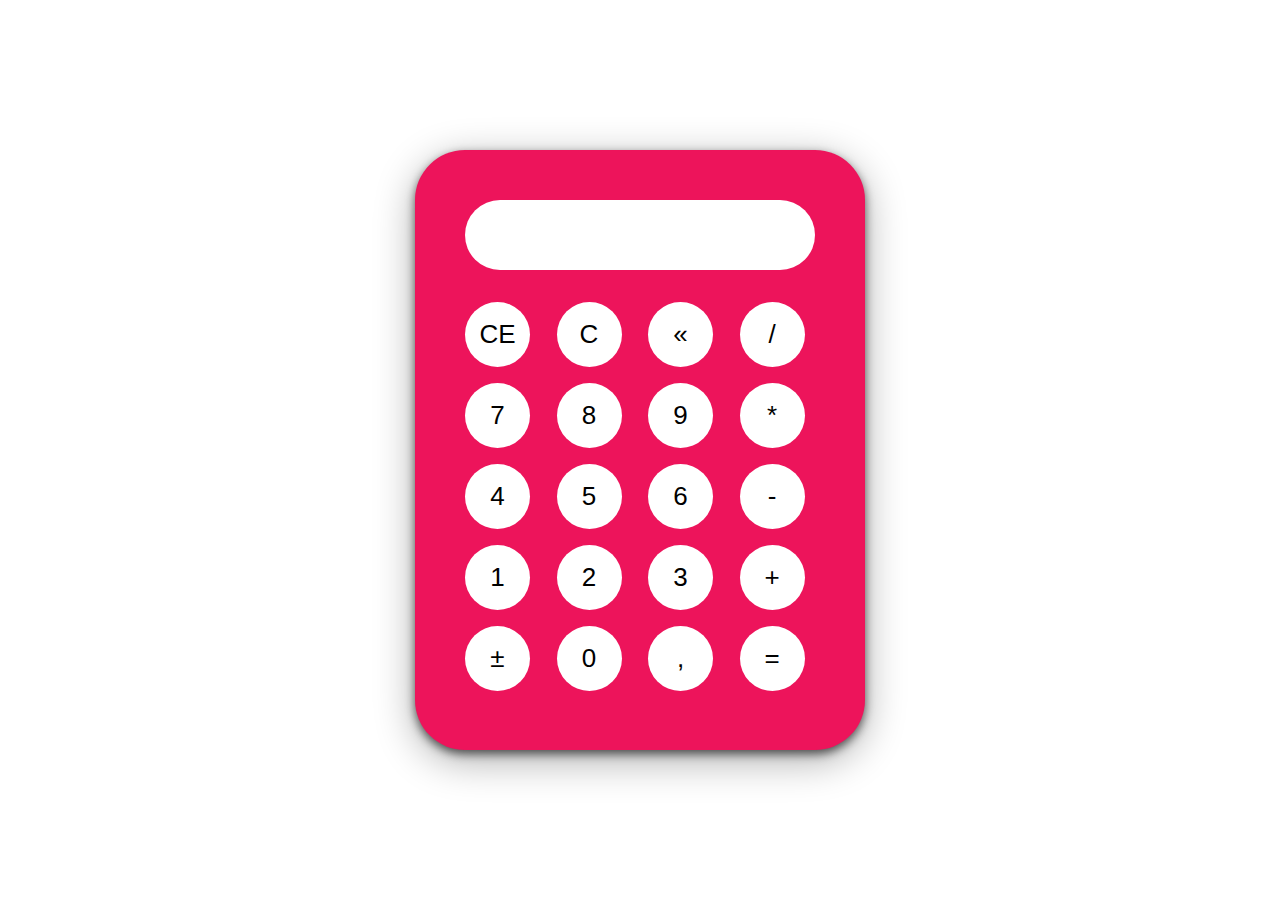
<file: 1SCJR-calculator/index.html>
<!DOCTYPE html>
<html lang="pt-br">

<head>
  <meta charset="UTF-8" />
  <meta http-equiv="X-UA-Compatible" content="IE=edge" />
  <meta name="viewport" content="width=device-width, initial-scale=1.0" />
  <title>Calculadora</title>
  <link href="./styles.css" rel="stylesheet" />
  <script src="./script.js" defer type="text/javascript"></script>
</head>

<body>
  <div class="calculadora">
    <div class="display" id="display"></div>
    <div class="container-buttons">
      <button id="limparDisplay">CE</button>
      <button id="limparCalculo">C</button>
      <button id="apagar">«</button>
      <button id="operadorDivisao">/</button>
      <button id="tecla7">7</button>
      <button id="tecla8">8</button>
      <button id="tecla9">9</button>
      <button id="operadorMulti">*</button>
      <button id="tecla4">4</button>
      <button id="tecla5">5</button>
      <button id="tecla6">6</button>
      <button id="operadorMenos">-</button>
      <button id="tecla1">1</button>
      <button id="tecla2">2</button>
      <button id="tecla3">3</button>
      <button id="operadorMais">+</button>
      <button id="inverter">±</button>
      <button id="tecla0" placeholder="12">0</button>
      <button id="decimal">,</button>
      <button id="igual">=</button>
    </div>
  </div>
</body>
</html>
</file>
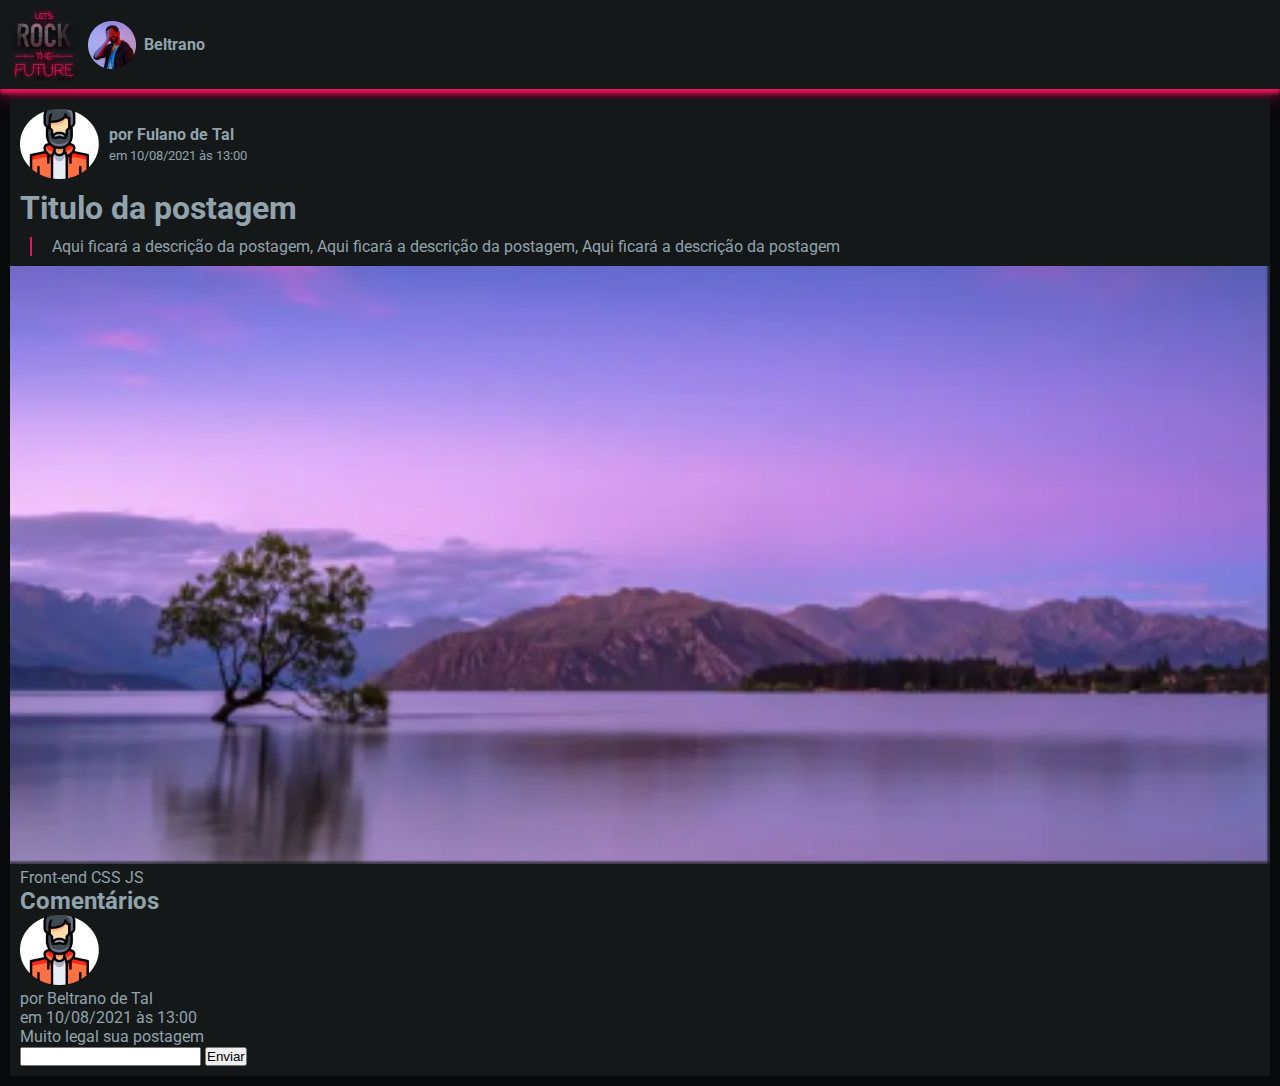
<file: fiap-social/index.html>
<!DOCTYPE html>
<html lang="pt-br">
<head>
    <meta charset="UTF-8">
    <meta http-equiv="X-UA-Compatible" content="IE=edge">
    <meta name="viewport" content="width=device-width, initial-scale=1.0">
    <title>FiapSocial</title>
    <link href="./style/style.css" rel="stylesheet"/>
    <link rel="preconnect" href="https://fonts.googleapis.com">
    <link rel="preconnect" href="https://fonts.gstatic.com" crossorigin>
    <link href="https://fonts.googleapis.com/css2?family=Roboto:wght@100;300&display=swap" rel="stylesheet">
    <link href="https://fonts.googleapis.com/icon?family=Material+Icons+Outlined" rel="stylesheet">
</head>
<body>
    <header class="main-header">
        <div>
            <img src="./images/lets-rock.png" />
            <img src="./images/profile1.png" />
            <p>Beltrano</p>        
        </div>
        <span class="material-icons-outlined">logout</span>
    </header>
    <main>
        <article class="post">
            <header>
                <img src="./images/profile2.png" alt="">
                <div>
                    <p>por Fulano de Tal</p>
                    <span>em 10/08/2021 às 13:00</span>
                </div>
            </header>
            <main>
                <h1>Titulo da postagem</h1>
                <p>
                    Aqui ficará a descrição da postagem, 
                    Aqui ficará a descrição da postagem, 
                    Aqui ficará a descrição da postagem
                </p>
                <img src="./images/post1.png" alt="">
                <div class="categories">
                    <span>Front-end</span>
                    <span>CSS</span>
                    <span>JS</span>
                </div>
            </main>
            <footer>
                <h2>Comentários</h2>
                <article>
                    <header>
                        <img src="./images/profile2.png" alt="">
                        <div>
                            <p>por Beltrano de Tal</p>
                            <span>em 10/08/2021 às 13:00</span>
                        </div>
                    </header>
                    <main>
                        <p>Muito legal sua postagem</p>
                    </main>
                    <footer>
                        <input type="text" />
                        <button>Enviar</button>
                    </footer>
                </article>
            </footer>
        </article>
    </main>
</body>
</html>
</file>
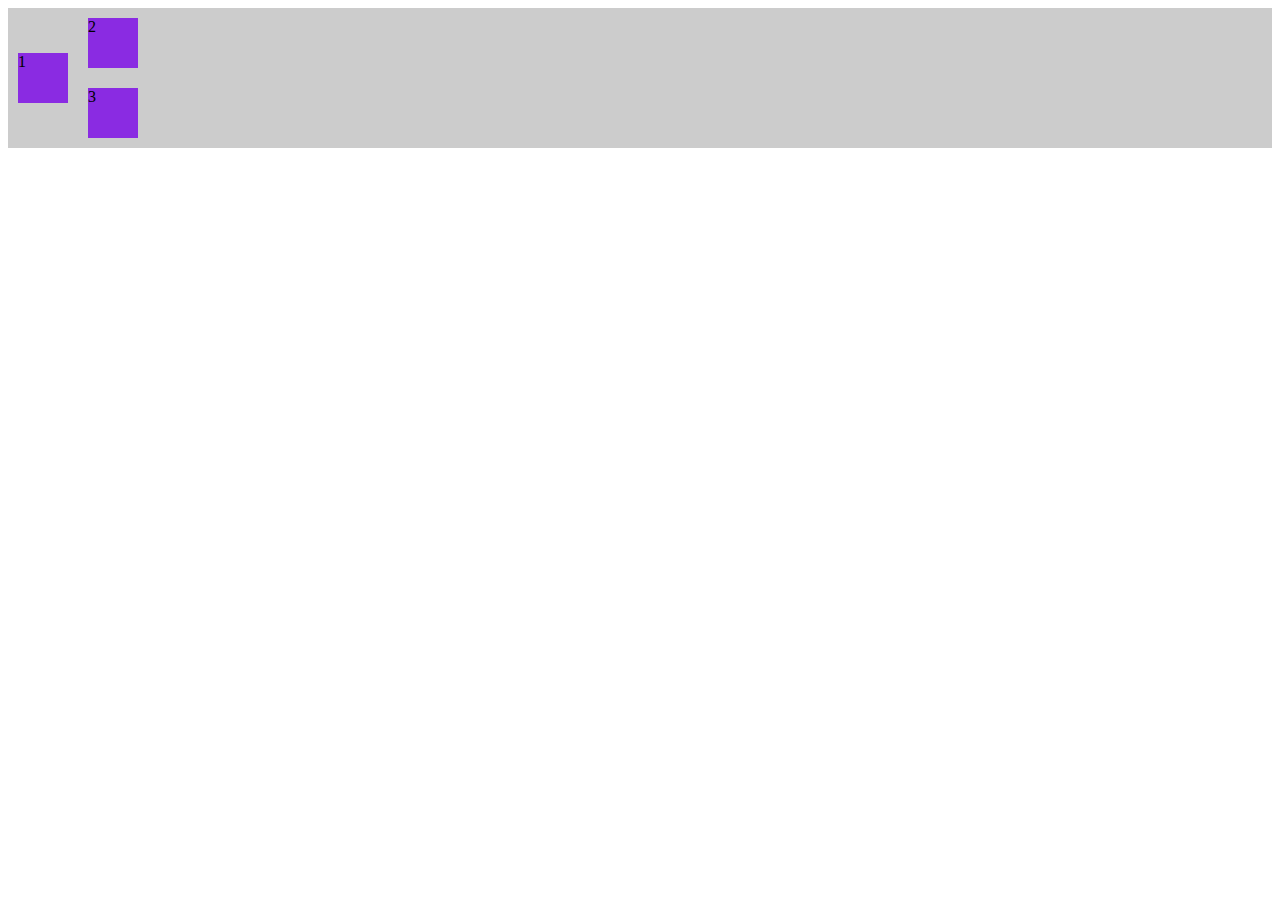
<file: flexbox/index.html>
<!DOCTYPE html>
<html lang="pt-br">
<head>
    <meta charset="UTF-8">
    <meta http-equiv="X-UA-Compatible" content="IE=edge">
    <meta name="viewport" content="width=device-width, initial-scale=1.0">
    <title>Flexbox</title>
    <style>
        section {
            /* height: 100vh; */
            background-color: #CCC;
            display: flex;
            flex-direction: row;
            justify-content: center;
            align-items: center;

            flex-wrap: nowrap;
        }
        
        .quadrado {
            background-color: blueviolet;
            width: 50px;
            height: 50px;
            margin: 10px;
        }

        .pesomaior {
            flex-shrink: 10;
        }

        #quadrado2 {
            align-self: start;
        }

        .aolado {
            display: flex;
            flex-direction: column;

            flex: 1;
        }
    </style>
</head>
<body>
    <section>
        <div class="quadrado">1</div>
        <div class="aolado">
            <div class="quadrado">2</div>
            <div class="quadrado">3</div>
        </div>
    </section>
</body>
</html>
</file>
<file: 1SCJR-calculator/styles.css>
* {
    margin: 0;
    padding: 0;

    box-sizing: border-box;
}

body {
    display: flex;
    justify-content: center;
    align-items: center;

    height: 100vh;
}

.calculadora {
    width: 450px;
    height: 600px;
    padding: 50px;
    border-radius: 50px;

    background-color: #Ed145B;
    box-shadow: 0px 4px 10px #0009,
                0px 10px 40px #0005;
}

.display {
    width: 100%;
    height: 70px;
    border-radius: 50px;
    padding: 15px;

    background-color: #fff;
    text-align: right;
    font-size: 36px;
}

.container-buttons {
    margin-top: 32px;
    display: grid;
    grid-template-columns: 1fr 1fr 1fr 1fr;
    gap: 16px;
}

.calculadora button {
    height: 65px;
    width: 65px;

    background-color: white;
    border-radius: 50%;
    cursor: pointer;
    font-size: 26px;
    border: 0;
}

/* @TODO hover */
</file>
<file: fiap-social/style/style.css>
/* reset CSS */
* {
    margin: 0;
    padding: 0;
    box-sizing: border-box;
}

html {
    font-size: 16px;
}

body {
    background-color: var(--bgPrimary);
    font-family: 'Roboto', sans-serif;
    color: var(--textColor);
}

:root {
    --bgPrimary: #08090B;
    --bgSecondary: #151819;
    --accent: #ED145B;

    --textColor: #91A3AD;
}

.main-header {
     background-color: var(--bgSecondary);
     padding: 8px;

     display: flex;
     justify-content: space-between;
     align-items: center;

     font-size: 1rem;
     font-weight: bold;
     box-shadow: 0px 4px 4px var(--accent), 0px 1px 20px var(--accent);
}

.main-header > div {
    display: flex;
    align-items: center;
    gap: 8px;
}

.main-header > span {
    margin-right: 16px;
    font-size: 32px;

    transition: .2s;
    cursor: pointer;
}

.main-header > span:hover {
    color: var(--accent);
    transform: scale(1.2) rotate(360deg);
}

.post {
    display: flex;
    flex-direction: column;
    margin: 10px;

    background: var(--bgSecondary);

    padding: 10px;
}

.post>header {
    display: flex;
    align-items: center;
    gap: 10px;
}

.post>header>div {
    display: flex;
    flex-direction: column;
    gap: 4px;
    font-weight: bold;
}

.post>header>div>span {
    font-size: 0.8rem;
    font-weight: normal;
}

.post>main {
    margin-top: 10px;
}

.post>main>p{
    margin: 10px;
    padding-left: 20px;

    border-left: 2px solid var(--accent);
}

.post>main>img{
    width: calc(100% + 20px);
    margin-left: -10px;
}
</file>
